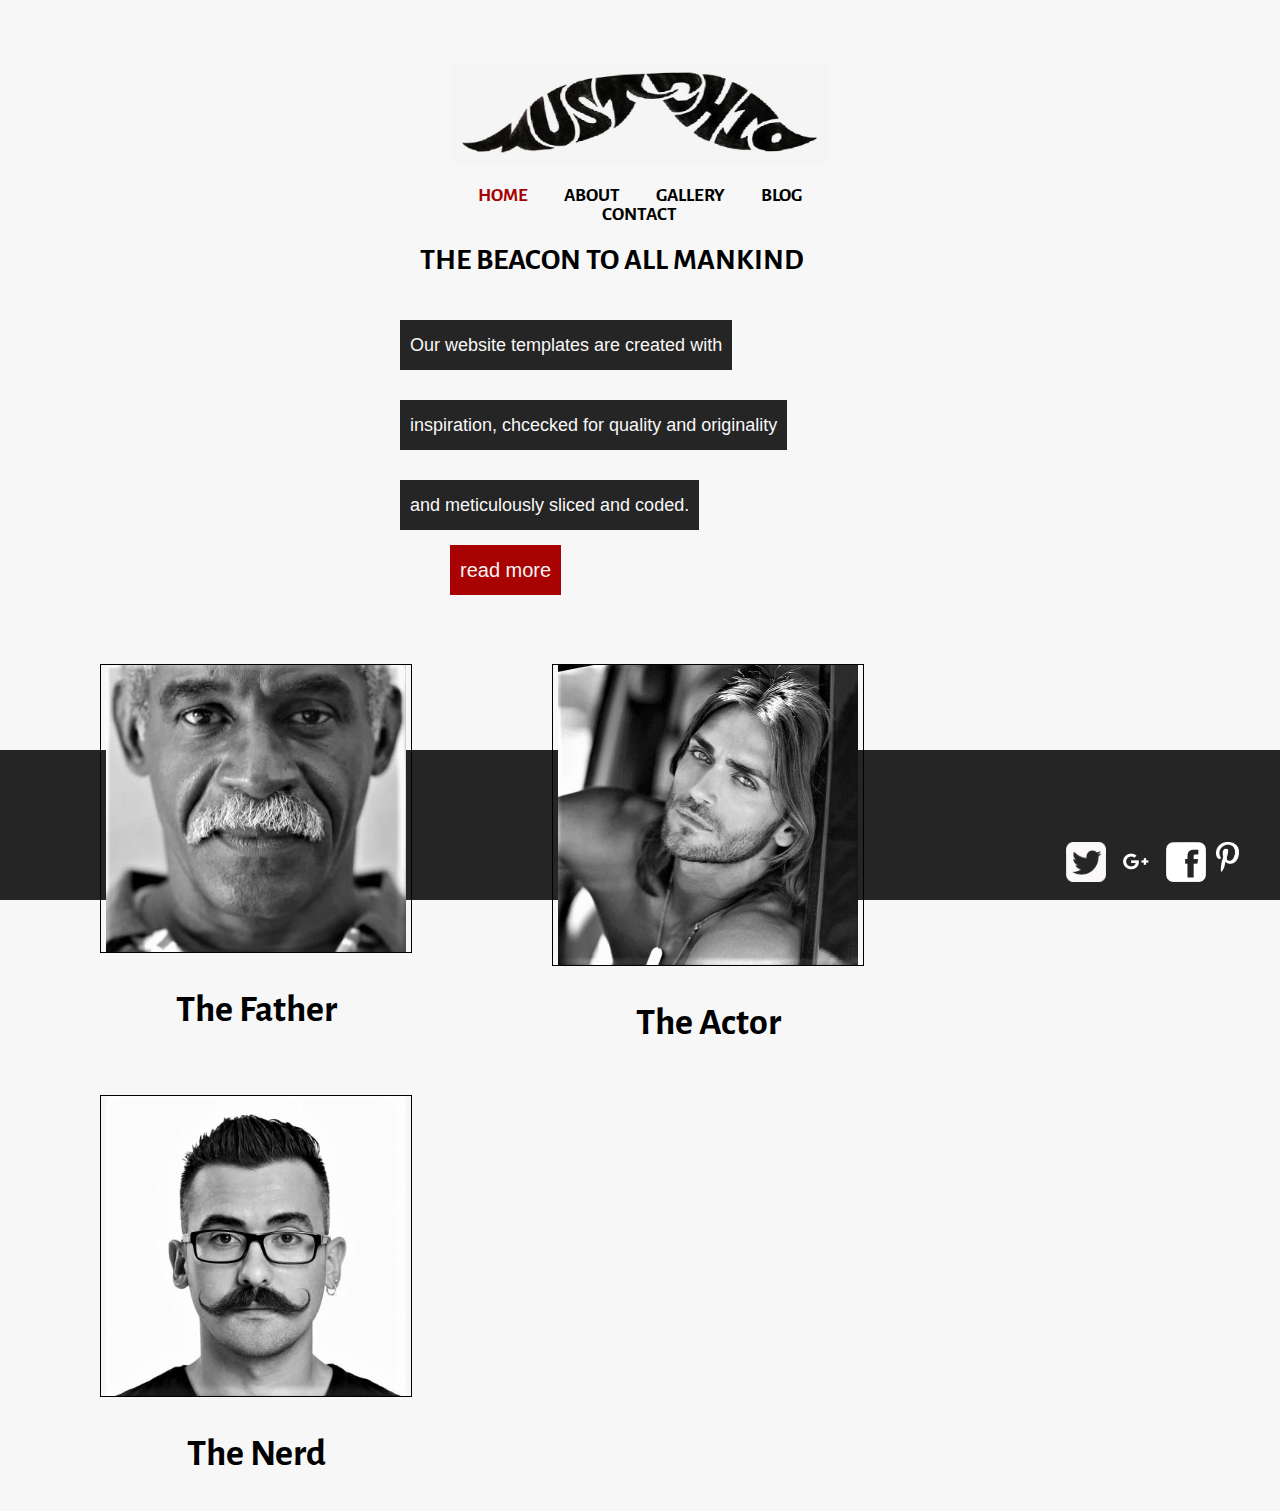
<file: index.html>
<html lang="en">
<head>
  <meta charset="UTF-8">
  <meta name="viewport" content="width=device-width, initial-scale=1.0">
  <title>Hair Salon</title>
  <link rel="stylesheet" href="./styles/main.css">
  <link href="https://fonts.googleapis.com/css2?family=Alegreya+Sans:wght@900&display=swap" rel="stylesheet">
</head>
<body>
  <header>
    <img class="logo" src="mustachio.jpg" width="100%" alt="word mustachio in shape of mustache">
    <nav>
      <a class="has-border" id="home" href="index.html">HOME</a>
      <a class="has-border" href="about.html">ABOUT</a>
      <a class="has-border" href="gallery.html">GALLERY</a>
      <a class="has-border" href="blog.html">BLOG</a>
      <a class="has-border" href="contact.html">CONTACT</a>
    </nav>
    <div class="hamburger border" onclick="openMobileNav"()>
      <span></span>
      <span></span>
      <span></span>
    </div>
  </header>
  <main>
  <div class="beacon" style="background: url(https://www.wallpaperup.com/uploads/wallpapers/2016/10/10/1024522/22ecea1246083888a728b34bd2348fe7-700.jpg); background-size: 100%" >
    <h1>THE BEACON TO ALL MANKIND</h1>
    <h2>Our website templates are created with</h2>
    <h2>inspiration, chcecked for quality and originality</h2>
    <h2>and meticulously sliced and coded.</h2>
    <a href="blog.html" class="more">read more</a>
  </div>
  <div class="featured">
    <ul>
      <li>
        <a href="gallery.html">
          <img class="sample" src="father-mustache.jpg" width="300px"; alt="mand with straight mustache">
        </a>
        <nav class="featured-link">The Father</nav>
      </li>
      <li>
        <a href="gallery.html">
          <img class="sample" src="actor-facial-hair.jpg" width="300px" alt="handsome man with facial hair">
        </a>
        <nav class="featured-link">The Actor</nav>
      </li>
      <li>
        <a href="gallery.html">
          <img class="sample" src="nerd-mustache.jpg" width="300px" alt="man with handlebar mustach">
        </a>
          <nav class="featured-link">The Nerd</nav>
      </li>
    </ul>
  </div>
</main>
  <footer>
    <p>© 2023 by Mustacchio. All rights reserved.</p>
    <ul class="icons">
      <li>
        <a href="http://freewebsitetemplates.com/go/twitter/" id="twitter">
          <img src="Daco_20376.png" width="40px" alt="twitter"></a>
      </li>
      <li>
        <a href="http://freewebsitetemplates.com/go/googleplus/" id="googleplus">
          <img src="google.png" width="40px" alt="twitter"></a>
      </li>
      <li>
        <a href="http://freewebsitetemplates.com/go/facebook/" id="facebook">
          <img src="white-facebook-icon-transparent-background-744646.png" width="40px" alt="twitter"></a>
      </li>
      <li>
        <a href="http://pinterest.com/fwtemplates/" id="pinterest">
          <img src="pinterest.png" width="23px" alt="twitter"></a>
      </li>
    </ul>
  </footer>
  <script src="app.js">
    
  </script>
</body>
</html>
</file>
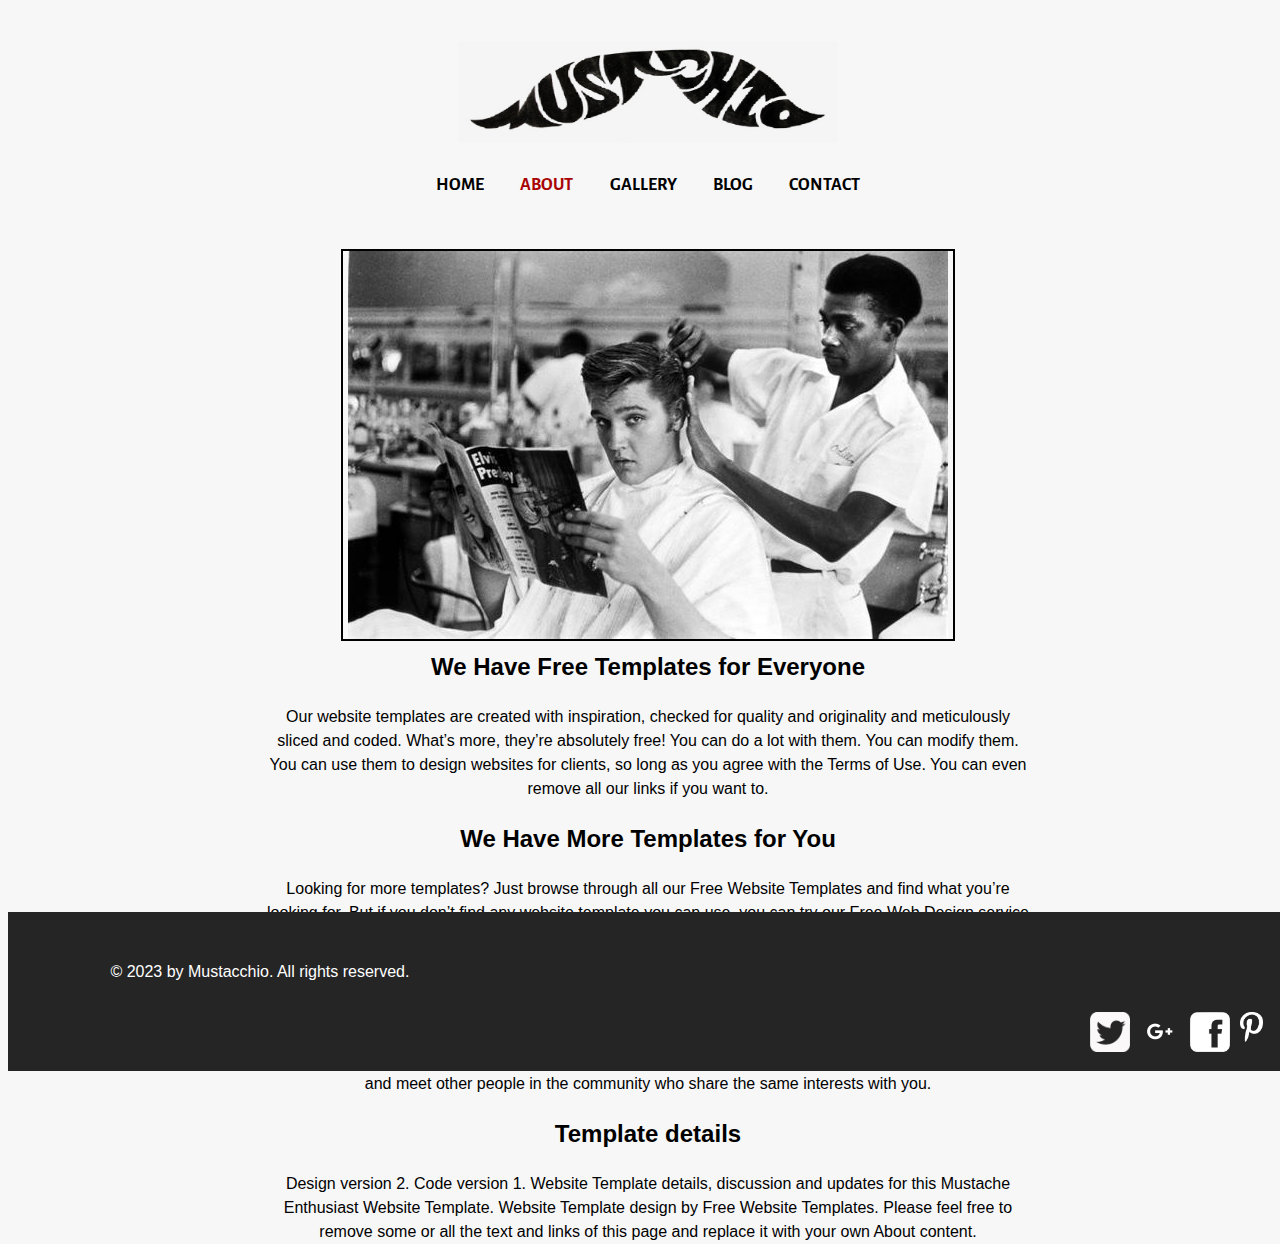
<file: about.html>
<html lang="en">
<head>
  <meta charset="UTF-8">
  <meta name="viewport" content="width=device-width, initial-scale=1.0">
  <title>Hair Salon</title>
  <link rel="stylesheet" href="./styles/about.css">
  <link href="https://fonts.googleapis.com/css2?family=Alegreya+Sans:wght@900&display=swap" rel="stylesheet">
</head>
<body>
  <header>
    <img class="logo" src="mustachio.jpg" width="100%" alt="word mustachio in shape of mustache">
    <nav>
      <a class="has-border" href="index.html">HOME</a>
      <a class="has-border" id="about" href="about.html">ABOUT</a>
      <a class="has-border" href="gallery.html">GALLERY</a>
      <a class="has-border" href="blog.html">BLOG</a>
      <a class="has-border" href="contact.html">CONTACT</a>
    </nav>
    <div class="hamburger border" onclick="openMobileNav"()>
      <span></span>
      <span></span>
      <span></span>
    </div>
  </header>
  <h1>MUSTACCHIO STARTED</h1>
    <img class="hero" src="goodbarbershop.jpg" width="40%" alt="young Elvis getting his haircut">
  <main>
    <h2>We Have Free Templates for Everyone</h2>
      <p>Our website templates are created with inspiration, checked for quality and originality and meticulously sliced and coded. What’s more, they’re absolutely free! You can do a lot with them. You can modify them. You can use them to design websites for clients, so long as you agree with the Terms of Use. You can even remove all our links if you want to.</p>
      <h2>We Have More Templates for You</h2>
        <p>Looking for more templates? Just browse through all our Free Website Templates and find what you’re looking for. But if you don’t find any website template you can use, you can try our Free Web Design service and tell us all about it. Maybe you’re looking for something different, something special. And we love the challenge of doing something different and something special.</p>
      <h2>Be Part of Our Community</h2>
        <p>If you’re experiencing issues and concerns about this website template, join the discussion on on our forum and meet other people in the community who share the same interests with you.</p>
      <h2>Template details</h2>
        <p>Design version 2. Code version 1. Website Template details, discussion and updates for this Mustache Enthusiast Website Template. Website Template design by Free Website Templates. Please feel free to remove some or all the text and links of this page and replace it with your own About content.</p>
  </main>
  <footer>
    <p class="rights">© 2023 by Mustacchio. All rights reserved.</p>
    <ul class="icons">
      <li>
        <a href="http://freewebsitetemplates.com/go/twitter/" id="twitter">
          <img src="Daco_20376.png" width="40px" alt="twitter"></a>
      </li>
      <li>
        <a href="http://freewebsitetemplates.com/go/googleplus/" id="googleplus">
          <img src="google.png" width="40px" alt="twitter"></a>
      </li>
      <li>
        <a href="http://freewebsitetemplates.com/go/facebook/" id="facebook">
          <img src="white-facebook-icon-transparent-background-744646.png" width="40px" alt="twitter"></a>
      </li>
      <li>
        <a href="http://pinterest.com/fwtemplates/" id="pinterest">
          <img src="pinterest.png" width="23px" alt="twitter"></a>
      </li>
    </ul>
  </footer>
  <script src="app.js"></script>
  </body>
  </html>
</file>
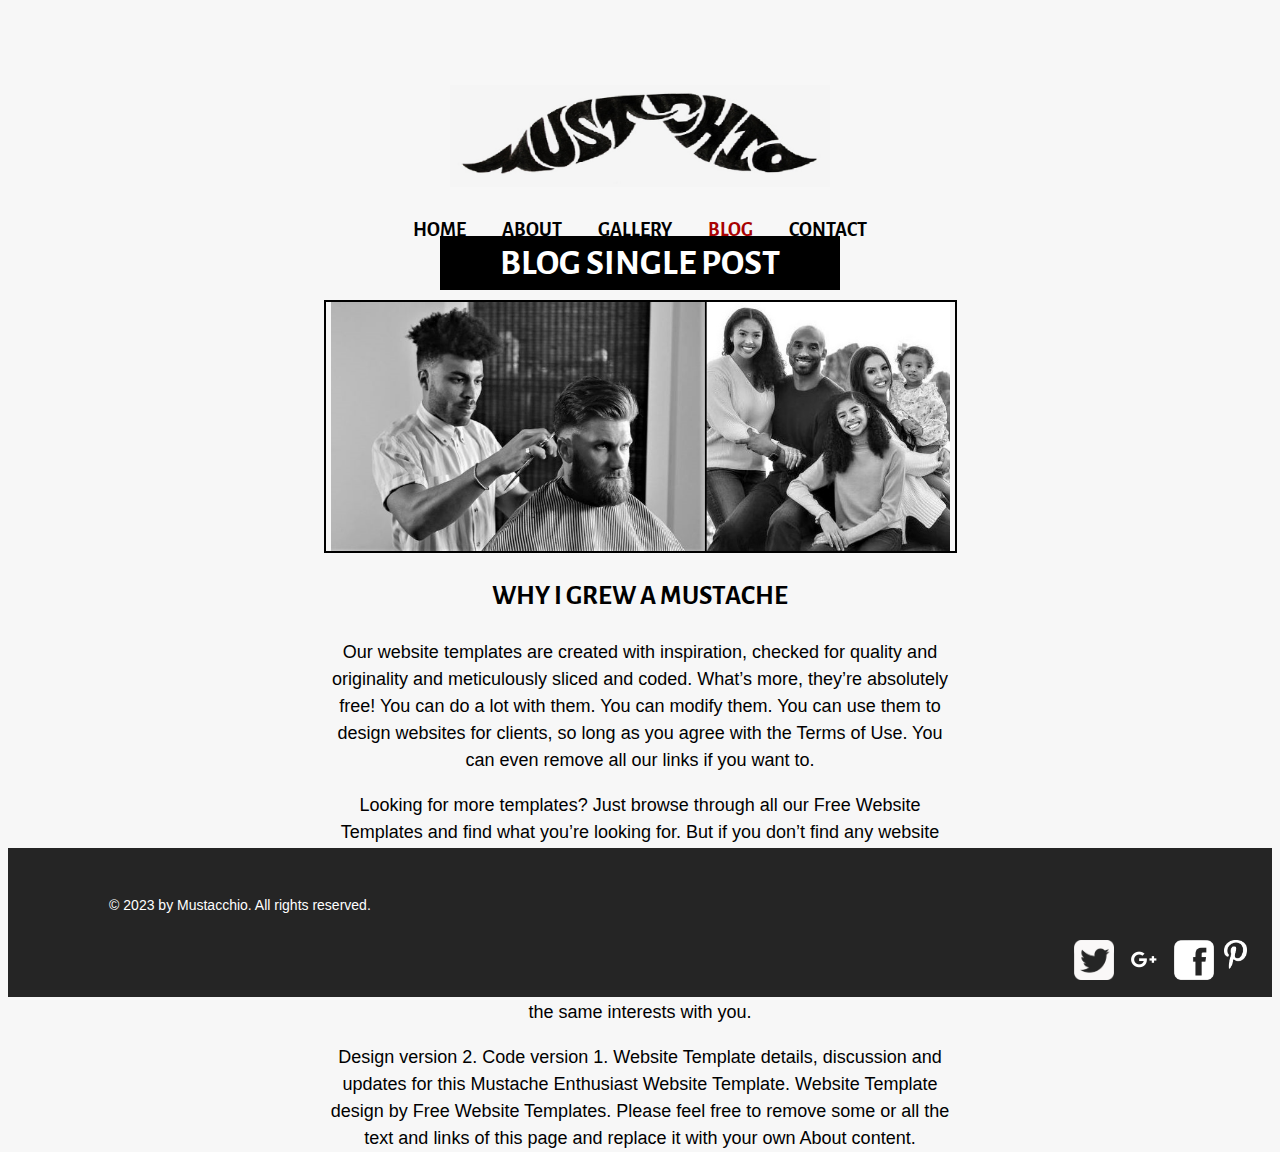
<file: blog.html>
<html lang="en">
<head>
  <meta charset="UTF-8">
  <meta name="viewport" content="width=device-width, initial-scale=1.0">
  <title>Hair Salon</title>
  <link rel="stylesheet" href="./styles/blog.css">
  <link href="https://fonts.googleapis.com/css2?family=Alegreya+Sans:wght@900&display=swap" rel="stylesheet">
</head>
<body>
  <header>
    <img class="logo" src="mustachio.jpg" width="100%" alt="word mustachio in shape of mustache">
    <nav>
      <a class="has-border" href="index.html">HOME</a>
      <a class="has-border" href="about.html">ABOUT</a>
      <a class="has-border" href="gallery.html">GALLERY</a>
      <a class="has-border" id="blog" href="blog.html">BLOG</a>
      <a class="has-border" href="contact.html">CONTACT</a>
    </nav>
    <div class="hamburger border" onclick="openMobileNav"()>
      <span></span>
      <span></span>
      <span></span>
    </div>
  </header>
  <main>
    <h1>BLOG SINGLE POST</h1>
      <img class="hero" src="barber.jpg" width="100%" alt="young barber giving a haircut and family photo">  
    <h2>WHY I GREW A MUSTACHE</h2>
      <p>Our website templates are created with inspiration, checked for quality and originality and meticulously sliced and coded. What’s more, they’re absolutely free! You can do a lot with them. You can modify them. You can use them to design websites for clients, so long as you agree with the Terms of Use. You can even remove all our links if you want to.</p>
      <p>Looking for more templates? Just browse through all our Free Website Templates and find what you’re looking for. But if you don’t find any website template you can use, you can try our Free Web Design service and tell us all about it. Maybe you’re looking for something different, something special. And we love the challenge of doing something different and something special.</p>
      <p>If you’re experiencing issues and concerns about this website template, join the discussion on on our forum and meet other people in the community who share the same interests with you.</p>
      <p>Design version 2. Code version 1. Website Template details, discussion and updates for this Mustache Enthusiast Website Template. Website Template design by Free Website Templates. Please feel free to remove some or all the text and links of this page and replace it with your own About content.</p>
  </main>
  <footer>
    <p class="rights">© 2023 by Mustacchio. All rights reserved.</p>
    <ul class="icons">
      <li>
        <a href="http://freewebsitetemplates.com/go/twitter/" id="twitter">
          <img src="Daco_20376.png" width="40px" alt="twitter"></a>
      </li>
      <li>
        <a href="http://freewebsitetemplates.com/go/googleplus/" id="googleplus">
          <img src="google.png" width="40px" alt="twitter"></a>
      </li>
      <li>
        <a href="http://freewebsitetemplates.com/go/facebook/" id="facebook">
          <img src="white-facebook-icon-transparent-background-744646.png" width="40px" alt="twitter"></a>
      </li>
      <li>
        <a href="http://pinterest.com/fwtemplates/" id="pinterest">
          <img src="pinterest.png" width="23px" alt="twitter"></a>
      </li>
    </ul>
  </footer>
  <script src="app.js"></script>
  </body>
  </html>
</file>
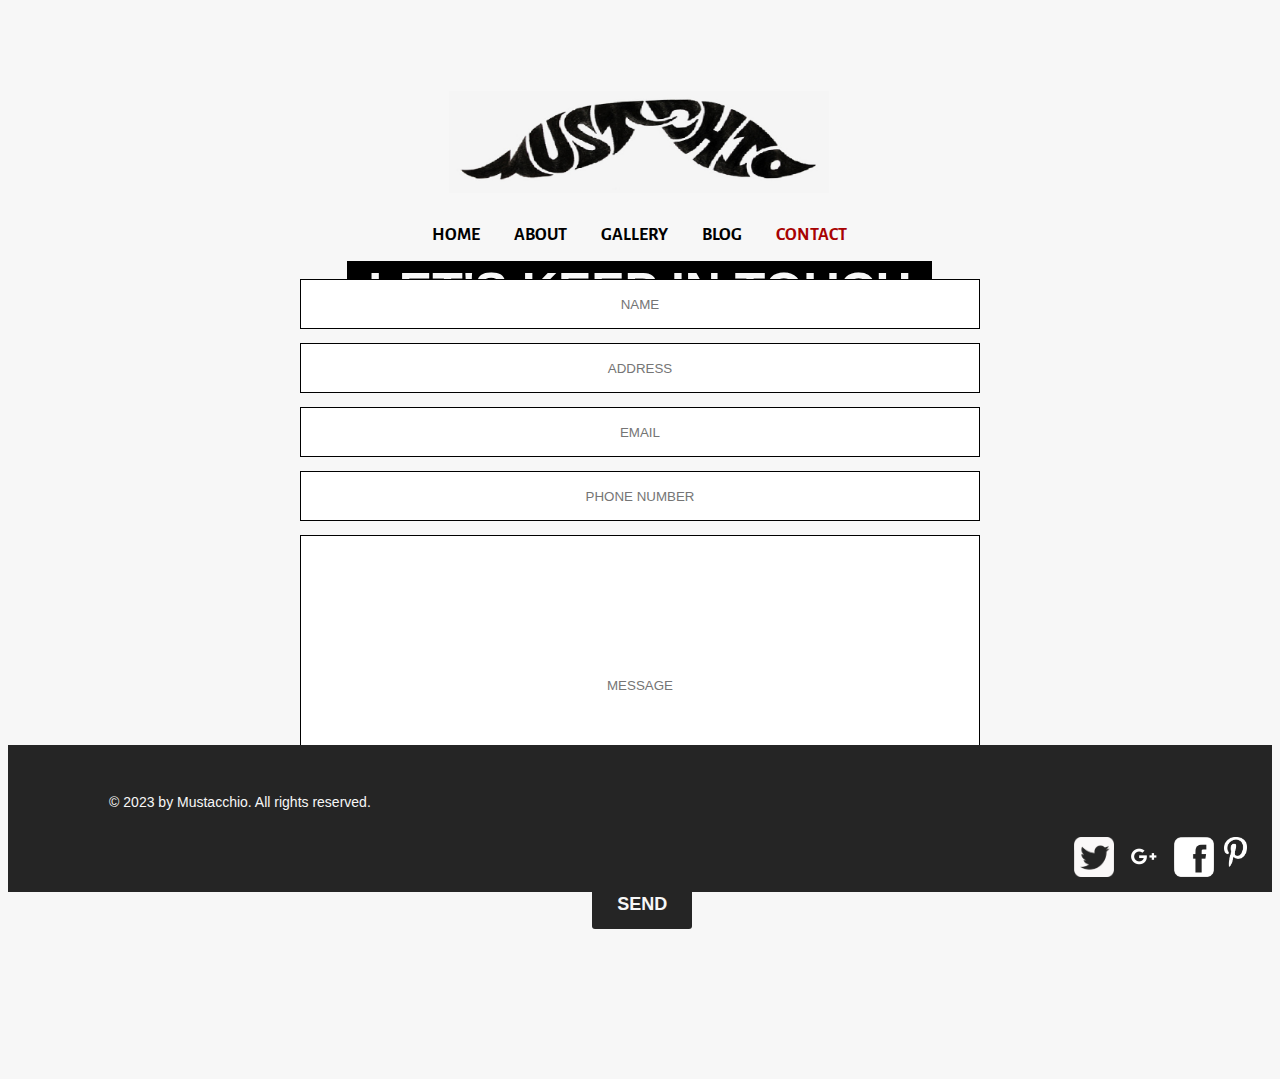
<file: contact.html>
<html lang="en">
<head>
  <meta charset="UTF-8">
  <meta name="viewport" content="width=device-width, initial-scale=1.0">
  <title>Hair Salon</title>
  <link rel="stylesheet" href="./styles/contact.css">
  <link href="https://fonts.googleapis.com/css2?family=Alegreya+Sans:wght@900&display=swap" rel="stylesheet">
</head>
<body>
  <header>
    <img class="logo" src="mustachio.jpg" width="100%" alt="word mustachio in shape of mustache">
    <nav>
      <a class="has-border" href="index.html">HOME</a>
      <a class="has-border" href="about.html">ABOUT</a>
      <a class="has-border" href="gallery.html">GALLERY</a>
      <a class="has-border" href="blog.html">BLOG</a>
      <a class="has-border" id="contact" href="contact.html">CONTACT</a>
    </nav>
    <div class="hamburger border" onclick="openMobileNav"()>
      <span></span>
      <span></span>
      <span></span>
    </div>
  </header>
  <h1>LET'S KEEP IN TOUCH</h1>
  <main>
    <input type="name" placeholder="NAME" name="name" id="name">
    <br>
    <input type="address" placeholder="ADDRESS"name="address" id="address">
    <br>
    <input type="email" placeholder="EMAIL"name="email" id="email">
    <br>
    <input type="phone" placeholder="PHONE NUMBER"name="phone" id="phone">
    <br>
    <input type="message" placeholder="MESSAGE"name="message" id="message">
    <br>
    <button type="submit" class="btn" href=".contact.html">SEND</button>
  </main>
  <footer>
    <p class="rights">© 2023 by Mustacchio. All rights reserved.</p>
    <ul class="icons">
      <li>
        <a href="http://freewebsitetemplates.com/go/twitter/" id="twitter">
          <img src="Daco_20376.png" width="40px" alt="twitter"></a>
      </li>
      <li>
        <a href="http://freewebsitetemplates.com/go/googleplus/" id="googleplus">
          <img src="google.png" width="40px" alt="twitter"></a>
      </li>
      <li>
        <a href="http://freewebsitetemplates.com/go/facebook/" id="facebook">
          <img src="white-facebook-icon-transparent-background-744646.png" width="40px" alt="twitter"></a>
      </li>
      <li>
        <a href="http://pinterest.com/fwtemplates/" id="pinterest">
          <img src="pinterest.png" width="23px" alt="twitter"></a>
      </li>
    </ul>
  </footer>
  <script src="app.js"></script>
</body>
</html>
</file>
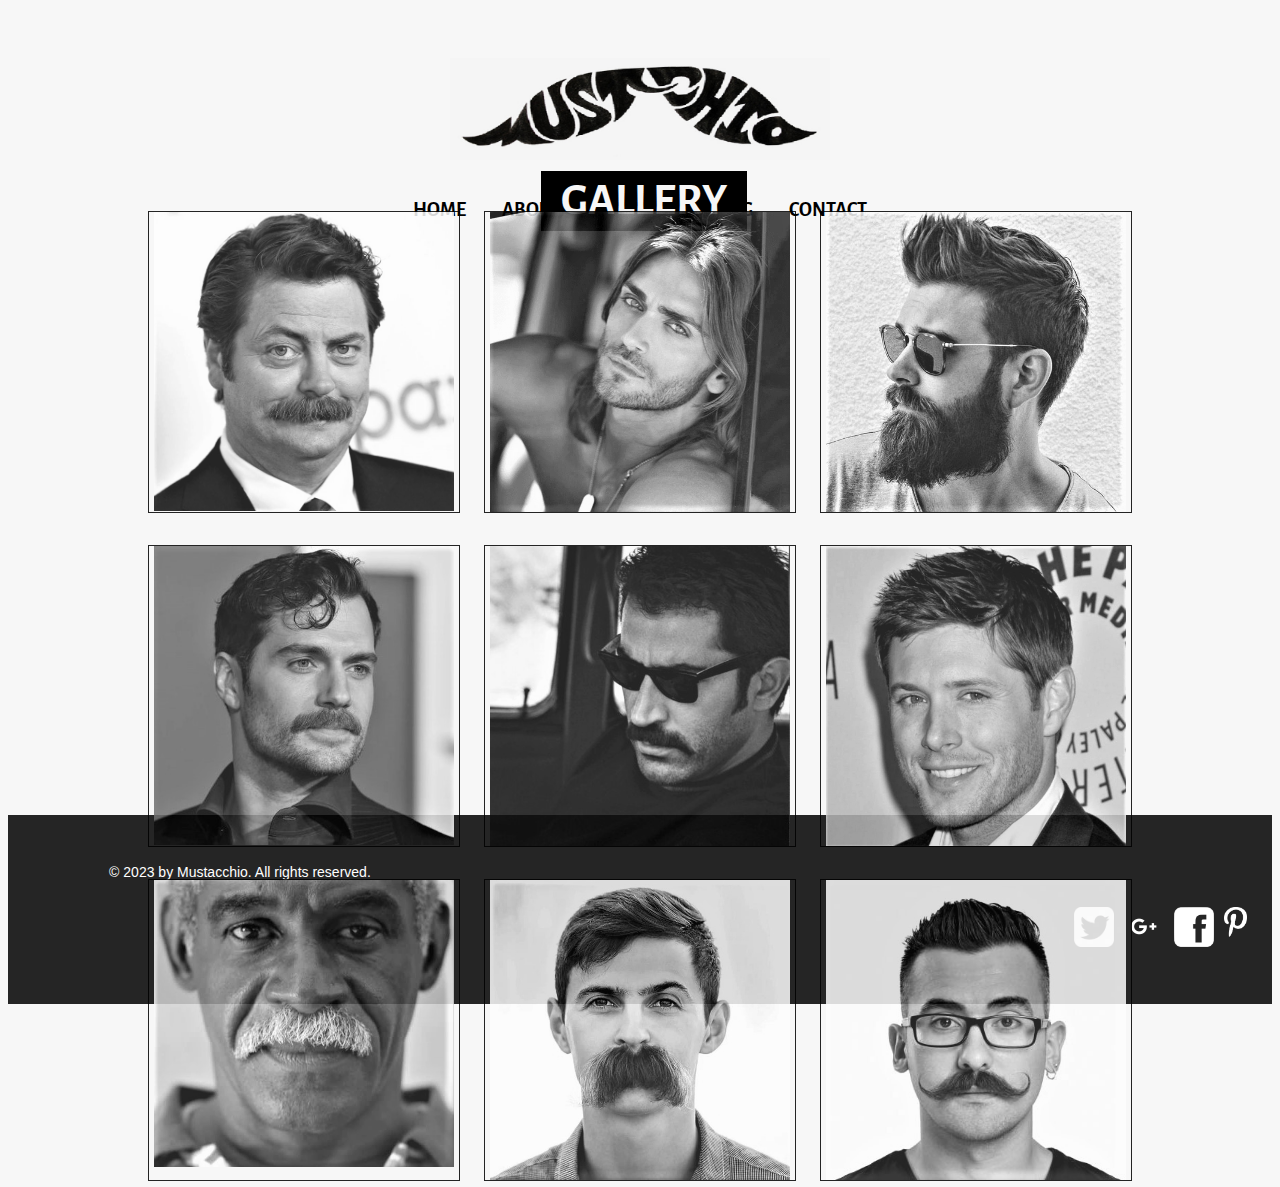
<file: gallery.html>
<html lang="en">
<head>
  <meta charset="UTF-8">
  <meta name="viewport" content="width=device-width, initial-scale=1.0">
  <title>Hair Salon</title>
  <link rel="stylesheet" href="./styles/gallery.css">
  <link href="https://fonts.googleapis.com/css2?family=Alegreya+Sans:wght@900&display=swap" rel="stylesheet">
</head>
<body>
  <header>
    <img class="logo" src="mustachio.jpg" width="100%" alt="word mustachio in shape of mustache">
    <nav>
      <a class="has-border" href="index.html">HOME</a>
      <a class="has-border" href="about.html">ABOUT</a>
      <a class="has-border" id="gallery" href="gallery.html">GALLERY</a>
      <a class="has-border" href="blog.html">BLOG</a>
      <a class="has-border" href="contact.html">CONTACT</a>
    </nav>
    <div class="hamburger border" onclick="openMobileNav"()>
      <span></span>
      <span></span>
      <span></span>
    </div>
  </header>
  <h1>GALLERY</h1>
  <main>
    <section class="row1">
      <div class="image">
        <img src="swanson.jpg" width="300px"; alt="mad with straight mustache">
      </div>
      <div class="image">
        <img src="actor-facial-hair.jpg" width="300px"; alt="handsome man with facial haire">
      </div>
      <div class="image">
        <img src="beard-sunglasses.jpg" width="300px"; alt="man with beard wearing sunglasses">
      </div>
    </section>
    <section class="row2">
      <div class="image">
        <img src="blue-mustache.jpg" width="300px"; alt="man with cleaner cut beard">
      </div>
      <div class="image">
        <img src="mustache-car.jpg" width="300px"; alt="man with sunglasses and mustache">
      </div>
      <div class="image">
        <img src="preppy-hair.jpg" width="300px"; alt="clean cut jock style">
      </div>
    </section>
    <section class="row3">
      <div class="image">
        <img src="father-mustache.jpg" width="300px"; alt="straight mustache">
      </div>
      <div class="image">
        <img src="walrus-mustache.jpg" width="300px"; alt="thick handlebar mustache">
      </div>
      <div class="image">
        <img src="nerd-mustache.jpg" width="300px"; alt="curly mustache">
      </div>
    </section>  
  </main>
  <footer>
    <p class="rights">© 2023 by Mustacchio. All rights reserved.</p>
    <ul class="icons">
      <li>
        <a href="http://freewebsitetemplates.com/go/twitter/" id="twitter">
          <img src="Daco_20376.png" width="40px" alt="twitter"></a>
      </li>
      <li>
        <a href="http://freewebsitetemplates.com/go/googleplus/" id="googleplus">
          <img src="google.png" width="40px" alt="twitter"></a>
      </li>
      <li>
        <a href="http://freewebsitetemplates.com/go/facebook/" id="facebook">
          <img src="white-facebook-icon-transparent-background-744646.png" width="40px" alt="twitter"></a>
      </li>
      <li>
        <a href="http://pinterest.com/fwtemplates/" id="pinterest">
          <img src="pinterest.png" width="23px" alt="twitter"></a>
      </li>
    </ul>
  </footer>
</file>
<file: styles/main.css>
body {
  width: auto;
  display: grid;
  grid-template-columns: 33% 34% 33%;
  grid-template-rows: 15% 65% 20%;
  background-color: rgb(247, 247, 247);
  font-family: Arial, Helvetica, sans-serif;
  font-size: 14px;
  font-weight: normal;
  line-height: 1;
  margin: 0;
  padding: 0;
}
header {
  grid-row: 1/2;
  grid-column: 2/3;
  margin: 0 auto;
  padding: 44px 0 50px;
  text-align: center;
}
.has-border {
  grid-row: 1/2;
  grid-column: 1/4;
  padding: 16px;
  font-size: 19px;
  text-decoration: none;
  color: black;
  font-family: 'Alegreya Sans', sans-serif;
  font-weight: bold;
}
.has-border:hover {
  color: rgb(168, 2, 2);
}
#home {
  color: rgb(168, 2, 2);
}
.logo {
  margin: 0px auto;
  padding: 20px;
  width: 380px;
}
main{
  margin: 0 0 13px;
  padding: 0;
  position: relative;
  width: 100%;
  grid-row: 2/3;
  grid-column: 1/4;
  display: block;
  text-align: center;
  font-family: Arial, Helvetica, sans-serif;
  font-size: 14px;
  line-height: 4;
}
.beacon {
  grid-row: 2/4;
  grid-column: 1/4;
  margin-top: 50px;
  height: 450px;
  display: flex;
  flex-direction: column;
 }
h1 {
  background-color: rgb(247, 247, 247);
  display: flex;
  justify-content: center;
  align-items: center;
  width: fit-content;
  text-align: center;
  font-family: 'Alegreya Sans', sans-serif;
  font-size: 30px;
  height: 50px;
  margin-top: 50px;
  margin-left: 400px;
  padding: 0 20px 0 20px;
}
h2 {
  background-color:  #252525;
  color: rgb(247, 247, 247);
  width: fit-content;
  padding: 0 10px 0 10px;
  height: 50px;
  display: flex;
  justify-content: center;
  align-items: center;
  margin-left: 400px;
  text-align: center;
  font-size: 18px;
  font-weight: normal;
}
.more {
  background-color: rgb(168, 2, 2);
  text-align: center;
  font-size: 18px;
  font-weight: normal;
  display: flex;
  justify-content: center;
  align-items: center;
  width: fit-content;
  height: 50px;
  margin-left: 450px;
  margin-bottom: 50px;
  font-size: 20px;
  text-decoration: none;
  color: rgb(247, 243, 243);
  padding: 0 10px 0 10px;
}
nav:hover {
  color:  rgb(168, 2, 2);
}
h3:hover {
  color:  rgb(168, 2, 2);
}
ul {
  list-style-type: none;
  text-decoration: none;
}
.featured li {
  display: block;
  float: left;
  margin: 15px 0 auto 0;
  height: auto;
  padding: 0 80px 0px 60px;
  font-family: Arial, Helvetica, sans-serif;
  text-decoration: none;
  line-height: 3;
  font-size: 25px;
}
.featured-link {
  font-size: 38px;
  font-family: 'Alegreya Sans', sans-serif;
  color: black;
  font-weight: bold;
  text-align: center;
  text-decoration: none;
}
.sample {
  border: 1px solid black;
}
footer {
  grid-row: 3/4;
  grid-column: 1/4;
  background: #252525;
  margin-top: 30px;
  padding: 36px;
}
p {
  display: block;
  color: white;
  margin-block-start: 1em;
  margin-block-end: 1em;
  margin-inline-start: 0px;
  margin-inline-end: 0px;
  padding-left: 8%;
}
.icons {
  list-style-type: none;
  display: flex;
  flex-direction: row;
  float: right;
}
img {
  display: flex;
  padding: 0 5px 0 5px;
}
@media screen and (max-width: 850px) {
  header {
    grid-column: 1/4;
    padding: auto;
  }
  .logo {
    grid-row: 1/2;
    grid-column: 1/4;
  }
  .has-border {
    display: none;
  }
  .has-border:hover {
    color: rgb(168, 2, 2);
  }
  #home {
    color: rgb(168, 2, 2);
  }
  .beacon {
    width: 100%;
    height: auto;
  }
  h1 {
    font-size: 25px;
    height: 45px;
    margin: 20px 0 0 10px;
  }
  h2 {
    padding: 0 10px 0 10px;
    height: 45px;
    margin: 10px 0 0 10px;
    font-size: 16px;
  }
  .more {
    margin: 10px 0 5px 10px;
    font-size: 15px;
    height: 30px
  }
  .featured li {
    margin-top: 10px;
    margin-left: 80px;
    width: 50%;
    height: auto;
    font-size: 20px;
  }
  .featured-link {
    font-size: 20px;
    margin-left: 0;
    padding: 0;
    text-align: center;
  }
  footer {
    margin-top: 150px;
    padding: 50px;
  }
  .hamburger {
    width: 60px;
    height: 45px;
    margin-left: 43%;
    transform: rotate(0deg);
    transition: all 300ms ease-in-out;
  }
  .hamburger span {
    display: block;
    position: absolute;
    height: 8px;
    width: 100%;
    background: rgb(168, 2, 2);
    border-radius: 9px;
    opacity: 1;
    transform: rotate(0deg);
    left: 0;
    transition: all .25s ease-out;
  }
  .hamburger span:nth-child(1) {
    top: 0px;
  }
  
  .hamburger span:nth-child(2) {
    top: 18px;
  }
  
  .hamburger span:nth-child(3) {
    top: 36px;
  }
  .hamburger:hover {
    cursor: pointer;
  }
  .hamburger.hamburger-close span:nth-child(1) {
    background: rgb(168, 2, 2);
    top: 18px;
    transform: rotate(135deg);
  }
  .hamburger.hamburger-close span:nth-child(2) {
    opacity: 0;
    left: -60px;
  }
  .hamburger.hamburger-close span:nth-child(3) {
    background: rgb(168, 2, 2);
    top: 18px;
    transform: rotate(-135deg);
  }
}
@media screen and (max-width: 500px) {
  .logo {
    width: 340px;
  }
  h1 {
    margin: 0
  }
  h2 {
    margin: 10px 0 0 0;
    width: 100%;
  }
  .featured li {
    display: flex;
    justify-content: center;
    margin: 15px 15px auto 5px;
    height: auto;
  }
  .featured-link {
    display: none;
  }
  footer {
    margin-top: 200px;
    padding: 0;
  }
  p {
    display: flex;
    justify-content: center;
  }
  .icons { 
    display: flex;
    justify-content: center;
    margin-right: 100px;
  }
}
</file>
<file: styles/about.css>
body {
  width: 100%;
  display: grid;
  grid-template-columns: 20% 60% 20%;
  grid-template-rows: 25% 55% 20%;
  background-color: rgb(247, 247, 247);
  font-family: Arial, Helvetica, sans-serif;
  line-height: 1;
}
header {
  grid-row: 1/2;
  grid-column: 2/3;
  margin: 0 auto;
  text-align: center;
}
.has-border {
  grid-row: 1/2;
  grid-column: 1/4;
  padding: 16px;
  font-size: 18px;
  text-decoration: none;
  color: black;
  font-family: 'Alegreya Sans', sans-serif;
  font-weight: bold;
}
.has-border:hover {
  color: rgb(168, 2, 2);
}
#about {
  color: rgb(168, 2, 2);
}
.logo {
  margin: 0px auto;
  padding: 33px;
  width: 380px;
}
h1 {
  grid-row: 1/3;
  grid-column: 2/3;
  margin: 255px auto;
  width: fit-content;
  text-align: center;
  height: 38px;
  padding: 20px;
  font-size: 45px;
  font-family: 'Alegreya Sans', sans-serif;
  font-weight: bold;
  background-color: black;
  color: rgb(247, 247, 247);;

}
.hero {
  grid-row: 2/3;
  grid-column: 1/4;
  margin: 20 auto;
  width: fit-content;
  border: 2px solid black;
}
main {
  margin-top: 400px;
  grid-row: 2/4;
  grid-column: 2/3;
  line-height: 1.5;
  font-size: 16px;
  text-align: center;
}
footer {
  grid-row: 4/5;
  grid-column: 1/4;
  background: #252525;
  margin-top: 20px;
  padding: 36px 0 3px;
}
.rights {
  display: block;
  color: white;
  margin-block-start: 1em;
  margin-block-end: 1em;
  margin-inline-start: 0px;
  margin-inline-end: 0px;
  padding-left: 8%;
}
.icons {
  list-style-type: none;
  display: flex;
  flex-direction: row;
  float: right;
  padding-right: 20px;
}
img {
  display: flex;
  padding-right: 5px;
  padding-left: 5px;
}
@media screen and (max-width: 850px) {
  body {
    grid-template-columns: 5% 90% 5%;
  }
  .has-border {
    display: none;
  }
  .hamburger {
    grid-column: 2/3;
    margin-left: 45%;
    width: 60px;
    height: 45px;
    transform: rotate(0deg);
    transition: all 300ms ease-in-out;
  }
  .hamburger span {
    display: block;
    position: absolute;
    height: 8px;
    width: 100%;
    background: rgb(168, 2, 2);
    border-radius: 9px;
    opacity: 1;
    transform: rotate(0deg);
    left: 0;
    transition: all .25s ease-out;
  }
  .hamburger span:nth-child(1) {
    top: 0px;
  }
  
  .hamburger span:nth-child(2) {
    top: 18px;
  }
  
  .hamburger span:nth-child(3) {
    top: 36px;
  }
  .hamburger:hover {
    cursor: pointer;
  }
  .hamburger.hamburger-close span:nth-child(1) {
    background: rgb(168, 2, 2);
    top: 18px;
    transform: rotate(135deg);
  }
  .hamburger.hamburger-close span:nth-child(2) {
    opacity: 0;
    left: -60px;
  }
  .hamburger.hamburger-close span:nth-child(3) {
    background: rgb(168, 2, 2);
    top: 18px;
    transform: rotate(-135deg);
  }
h1 {
  font-size: 35px;
  width: 400px;
  margin: 250px auto;
}
footer {
  margin-top: 50px;
}
@media screen and (max-width: 500px) {
  .logo {
    width: 80%;
  }
  .hero {
    grid-row: 1/2;
    margin-top: 350px;
    width: 100%;
  }
  h1 {
    font-size: 30px;
    width: 350px;
    grid-column: 1/4;
  }
  main {
    margin-top: 180px;
    font-size: 14px;
  }
  footer {
    grid-column: 1/4;
    margin-top: 0;
    height: 150px;
  }
  .rights {
    margin-left: 30px;
  }
  .icons { 
    margin-right: 92px;
  }
}
@media screen and (max-width: 350px) {
  .hamburger {
    margin-left: 42%;
    width: 60px;
    height: 45px;
    transform: rotate(0deg);
    transition: all 300ms ease-in-out;
  }
  h1 {
    font-size: 25px;
    width: 85%;
    height: 25px;
  }
  main {
    margin-top: 180px;
    font-size: 14px;
  }
  footer {
    grid-row: 3/4;
    margin-top: 200px;
    height: 100px;
  }
  .rights {
    margin-left: 25px;
    font-size: 12px;
  }
  .icons { 
    margin-right: 45px;
  }
}
</file>
<file: styles/blog.css>
body {
  width: auto;
  display: grid;
  grid-template-columns: 25% 50% 25%;
  grid-template-rows: 10% 65% 20%;
  background-color: rgb(247, 247, 247);
  font-family: Arial, Helvetica, sans-serif;
  font-size: 14px;
  font-weight: normal;
  line-height: 1;
}
header {
  grid-row: 1/2;
  grid-column: 1/4;
  margin: 0 auto;
  padding: 44px 0 50px;
  text-align: center;
}
.has-border {
  grid-row: 1/2;
  grid-column: 1/4;
  padding: 16px;
  font-size: 20px;
  text-decoration: none;
  color: black;
  font-family: 'Alegreya Sans', sans-serif;
  font-weight: bold;
}
.has-border:hover {
  color: rgb(168, 2, 2);
}
#blog {
  color: rgb(168, 2, 2);
}
.logo {
  margin: 0px auto;
  padding: 33px;
  width: 380px;
}
h1 {
  grid-row: 2/3;
  grid-column: 1/4;
  margin: 10px auto;
  width: 400px;
  font-family: 'Alegreya Sans', sans-serif;
  background: black;
  color: white;
}
h2 {
  font-family: 'Alegreya Sans', sans-serif;
  font-weight: bolder;
}
.hero {
  grid-row: 2/3;
  grid-column: 1/1;
  border: 2px solid black;
  width: 98%;
}
main {
  margin-top: 130px;
  grid-row: 2/4;
  grid-column: 2/3;
  line-height: 1.5;
  font-size: 18px;
  text-align: center;
}
footer {
  grid-row: 4/5;
  grid-column: 1/4;
  background: #252525;
  padding: 36px 0 3px;
}
.rights {
  display: block;
  color: white;
  margin-block-start: 1em;
  margin-block-end: 1em;
  margin-inline-start: 0px;
  margin-inline-end: 0px;
  padding-left: 8%;
}
.icons {
  list-style-type: none;
  display: flex;
  flex-direction: row;
  float: right;
  padding-right: 20px;
}
img {
  display: flex;
  padding-right: 5px;
  padding-left: 5px;
}
@media screen and (max-width: 850px) {
  .has-border {
    display: none;
  }
  .hamburger {
    width: 60px;
    height: 45px;
    margin-left: 45%;
    transform: rotate(0deg);
    transition: all 300ms ease-in-out;
  }
  .hamburger span {
    display: block;
    position: absolute;
    height: 8px;
    width: 100%;
    background: rgb(168, 2, 2);
    border-radius: 9px;
    opacity: 1;
    transform: rotate(0deg);
    left: 0;
    transition: all .25s ease-out;
  }
  .hamburger span:nth-child(1) {
    top: 0px;
  }
  
  .hamburger span:nth-child(2) {
    top: 18px;
  }
  
  .hamburger span:nth-child(3) {
    top: 36px;
  }
  .hamburger:hover {
    cursor: pointer;
  }
  .hamburger.hamburger-close span:nth-child(1) {
    background: rgb(168, 2, 2);
    top: 18px;
    transform: rotate(135deg);
  }
  .hamburger.hamburger-close span:nth-child(2) {
    opacity: 0;
    left: -60px;
  }
  .hamburger.hamburger-close span:nth-child(3) {
    background: rgb(168, 2, 2);
    top: 18px;
    transform: rotate(-135deg);
  }
  h1 {
    width: auto;
  }

}
@media screen and (max-width: 500px) {
  header {
    padding: 0;
  }
  .logo {
    width: 85%;
    padding: 20px auto;
  }
  main {
    margin-top: 60px;
    grid-column: 1/4;
    font-size: 16px;
  }
  h1 {
    margin-top: 0;
    width: 250px;
    font-size: 30px;
    text-align: center;
  }
  .hero {
    grid-row: 1/4;
    grid-column: 1/3;
    margin: auto;
    width: 100%;
  }
  footer {
    margin-top: 0px;
    height: 150px;
  }
  .rights {
    margin-left: 25px;
  }
  .icons { 
    margin-right: 60px;
  }
}
</file>
<file: styles/contact.css>
body {
  width: auto;
  display: grid;
  grid-template-columns: 33% 34% 33%;
  grid-template-rows: 25% 55% 20%;
  background-color: rgb(247, 247, 247);
  font-family: Arial, Helvetica, sans-serif;
  font-size: 14px;
  font-weight: normal;
  line-height: 1;
}
header {
  grid-row: 1/2;
  grid-column: 1/4;
  margin: 0 auto;
  padding: 50px 0;
  text-align: center;
  font-family: 'Alegreya Sans', sans-serif;
}
.has-border {
  grid-row: 1/2;
  grid-column: 1/4;
  padding: 16px;
  font-size: 18px;
  text-decoration: none;
  color: black;
  font-family: 'Alegreya Sans', sans-serif;
  font-weight: bold;
}
.has-border:hover {
  color: rgb(168, 2, 2);
}
#contact {
  color: rgb(168, 2, 2);
}
.logo {
  margin: 0px;
  padding: 33px;
  width: 380px;
}
h1 {
  grid-row: 1/2;
  grid-column: 1/4;
  margin: 20% auto 0;
  text-align: center;
  font-weight: 'Alegreya Sans', sans-serif;
  background-color: black;
  color: rgb(247, 247, 247);
  width: 545px;
  height: 60px;
  display: flex;
  justify-content: center;
  align-items: center;
  font-size: 50px;
  padding: 0 20px 0 20px;
}
main {
  grid-row: 2/3;
  grid-column: 1/4;
  margin-top: 50px;
  margin-right: auto;
  margin-left: auto;
}
input {
  height: 50px;
  width: 680px;
  text-align: center;
  border: 1px solid black;
  display: flex;
  flex-direction: column;
  justify-content: center;
}
#message {
  height: 300px;
}
button {
  height: 50px;
  text-align: center;
  margin-top: 30px;
  margin-left: 43%;
  margin-bottom: 150px;
  background-color:  #252525;
  border: none;
  width: 100px;
  font-size: 18px;
  font-weight: bold;
  color: rgb(247, 247, 247);
  border-radius: 3px;
}
footer {
  grid-row: 3/4;
  grid-column: 1/4;
  background: #252525;
  margin-top: 30px;
  padding: 36px 0 3px;
}
.rights {
  display: block;
  color: rgb(247, 247, 247);
  margin-block-start: 1em;
  margin-block-end: 1em;
  margin-inline-start: 0px;
  margin-inline-end: 0px;
  padding-left: 8%;
}
.icons {
  list-style-type: none;
  display: flex;
  flex-direction: row;
  float: right;
  padding-right: 20px;
}
img {
  display: flex;
  padding-right: 5px;
  padding-left: 5px;
}
@media screen and (max-width: 1025px) {
  h1 {
    margin: 30% auto;
  }
}
@media screen and (max-width: 850px) {
  header {
    grid-column: 1/4;
  } 
  h1 {
    margin: 40% auto;
    height: 60px;
    font-size: 50px;
    padding: 0 20px 0 20px;
  }
  .has-border {
    display: none;
  }
  input {
    width: 725px;
  }
  .hamburger {
    width: 60px;
    height: 45px;
    margin-left: 43%;
    transform: rotate(0deg);
    transition: all 300ms ease-in-out;
  }
  .hamburger span {
    display: block;
    position: absolute;
    height: 8px;
    width: 100%;
    background: rgb(168, 2, 2);
    border-radius: 9px;
    opacity: 1;
    transform: rotate(0deg);
    left: 0;
    transition: all .25s ease-out;
  }
  .hamburger span:nth-child(1) {
    top: 0px;
  }
  
  .hamburger span:nth-child(2) {
    top: 18px;
  }
  .hamburger span:nth-child(3) {
    top: 36px;
  }
  .hamburger:hover {
    cursor: pointer;
  }
  .hamburger.hamburger-close span:nth-child(1) {
    background: rgb(168, 2, 2);
    top: 18px;
    transform: rotate(135deg);
  }
  .hamburger.hamburger-close span:nth-child(2) {
    opacity: 0;
    left: -60px;
  }
  .hamburger.hamburger-close span:nth-child(3) {
    background: rgb(168, 2, 2);
    top: 18px;
    transform: rotate(-135deg);
  }

}
@media screen and (max-width: 500px) {
  header {
    margin: 0 auto;
    padding: 50px 0;
    text-align: center;
    font-family: 'Alegreya Sans', sans-serif;
  }
  .logo {
    width: 85%;
  }
  .hamburger {
    margin-left: 43%;
  }
  h1 {
    margin: 80% auto 0;
    height: 60px;
    font-size: 20px;
    width: 260px;
    padding: 0 20px 0 20px;
  }
  input {
    height: 50px;
    width: 350px;
    margin-left: 10px;
  }
  footer {
    margin-top: 0px;
    height: 150px;
    width: 500px;
  }
  .rights {
    margin-left: 80px;
  }
  .icons { 
    margin-right: 140px;
  }
}
@media screen and (max-width: 350px) {
  h1 {
    margin: 85% auto 0;
  }
  .logo {
    width: 90%;
  }
  .hamburger {
    margin-left: 44%;
  }
  button {
    margin-left: 35%;
  }
  input {
    width: 300px;
  }
  footer {
    width: 350px;
  }
  .rights {
    margin-left: 15px;
  }
  .icons { 
    margin-right: 60px;
  }
}
</file>
<file: styles/gallery.css>
body {
  width: auto;
  display: grid;
  grid-template-columns: 33% 34% 33%;
  grid-template-rows: 15% 5% 60% 20%;
  background-color: rgb(247, 247, 247);
  font-family: Arial, Helvetica, sans-serif;
  font-size: 14px;
  line-height: 1;
  margin: 0, auto;
  padding: 0;
}
header {
  grid-row: 1/2;
  grid-column: 1/4;
  margin-top: 50px;
  text-align: center;
}
.logo {
  grid-row: 1/2;
  grid-column: 2/3;
  margin: 0 auto;
  width: 380px;
}
.has-border {
  padding: 16px;
  font-size: 20px;
  line-height: 5;
  text-decoration: none;
  color: black;
  font-family: 'Alegreya Sans', sans-serif;
  font-weight: bold;
}
.has-border:hover {
  color:  rgb(168, 2, 2);
}
#gallery {
  color: rgb(168, 2, 2);
}
h1 {
  grid-row: 2/3;
  grid-column: 2/3;
  margin-left: 27%;
  text-align: center;
  background-color: black;
  color: rgb(247, 247, 247);
  width: fit-content;
  font-family: 'Alegreya Sans', sans-serif;
  font-size: 45px;
  height: 60px;
  display: flex;
  justify-content: center;
  align-items: center;
  padding: 0 20px 0 20px;
}
main {
  grid-row: 3/4;
  grid-column: 1/4;
  margin: 0 auto;
}
.row1 {
  margin: 20px auto;
  display: flex;
  flex-direction: row;
  align-content: center;
}
.row2 {
  margin: 20px auto;
  display: flex;
  flex-direction: row;
  align-content: center;
}
.row3 {
  margin: 20px auto;
  display: flex;
  flex-direction: row;
  align-content: center;
}
.image {
  border: 1.5px solid black;
  margin: 6px 12px;
  opacity: .85;
}
.image:hover {
  opacity: 2;
  transition-duration: 0.8s;
}
footer {
  grid-row: 4/5;
  grid-column: 1/4;
  background: #252525;
  margin-top: 100px;
  height: 150PX;
  padding: 36px 0 3px;
}
.rights {
  display: block;
  color: white;
  margin-block-start: 1em;
  margin-block-end: 1em;
  margin-inline-start: 0px;
  margin-inline-end: 0px;
  padding-left: 8%;
}
.icons {
  list-style-type: none;
  display: flex;
  flex-direction: row;
  float: right;
  padding-right: 20px;
}
img {
  display: flex;
  padding-right: 5px;
  padding-left: 5px;
}

@media screen and (max-width: 850px) {
  .has-border {
    display: none;
  }
  .logo {
    margin-left: 40%;
  }
  h1 {
    margin-left: 90px;
    width: 300px;
  }
  .hamburger {
    width: 60px;
    height: 45px;
    margin-left: 63%;
    transform: rotate(0deg);
    transition: all 300ms ease-in-out;
  }
  .hamburger span {
    display: block;
    position: absolute;
    height: 8px;
    width: 100%;
    background: rgb(168, 2, 2);
    border-radius: 9px;
    opacity: 1;
    transform: rotate(0deg);
    left: 0;
    transition: all .25s ease-out;
  }
  .hamburger span:nth-child(1) {
    top: 0px;
  }
  
  .hamburger span:nth-child(2) {
    top: 18px;
  }
  
  .hamburger span:nth-child(3) {
    top: 36px;
  }
  .hamburger:hover {
    cursor: pointer;
  }
  .hamburger.hamburger-close span:nth-child(1) {
    background: rgb(168, 2, 2);
    top: 18px;
    transform: rotate(135deg);
  }
  .hamburger.hamburger-close span:nth-child(2) {
    opacity: 0;
    left: -60px;
  }
  .hamburger.hamburger-close span:nth-child(3) {
    background: rgb(168, 2, 2);
    top: 18px;
    transform: rotate(-135deg);
  }
  footer {
    margin-top: 100px 0;
    width: 100%;
  }
}
@media screen and (max-width: 500px) {
  .logo {
    width: 320px;
    margin-left: 0;
  }
  .hamburger {
    width: 60px;
    height: 45px;
    margin-left: 43%;
  }
  h1 {
    grid-row: 1/3;
    grid-column: 1/4;
    margin: 230px auto;
    text-align: center;
    font-size: 40px;
  }
  main {
    grid-row: 1/4;
    grid-column: 1/4;
    margin: 380px auto 0;
  }
  .row1 {
    margin: auto;
    flex-direction: column;
  }
  .row2 {
    margin: auto;
    flex-direction: column;
  }
  .row3 {
    margin: auto;
    flex-direction: column;
  }
  footer {
    margin-top: 80%;
    width: 100%;
  }
  .rights {
    margin-left: 30px;
  }
  .icons { 
    margin-right: 60px;
  }
}
@media screen and (max-width: 351px) {
  footer {
    margin-top: 90%;
    width: 100%;
  }
}
</file>
